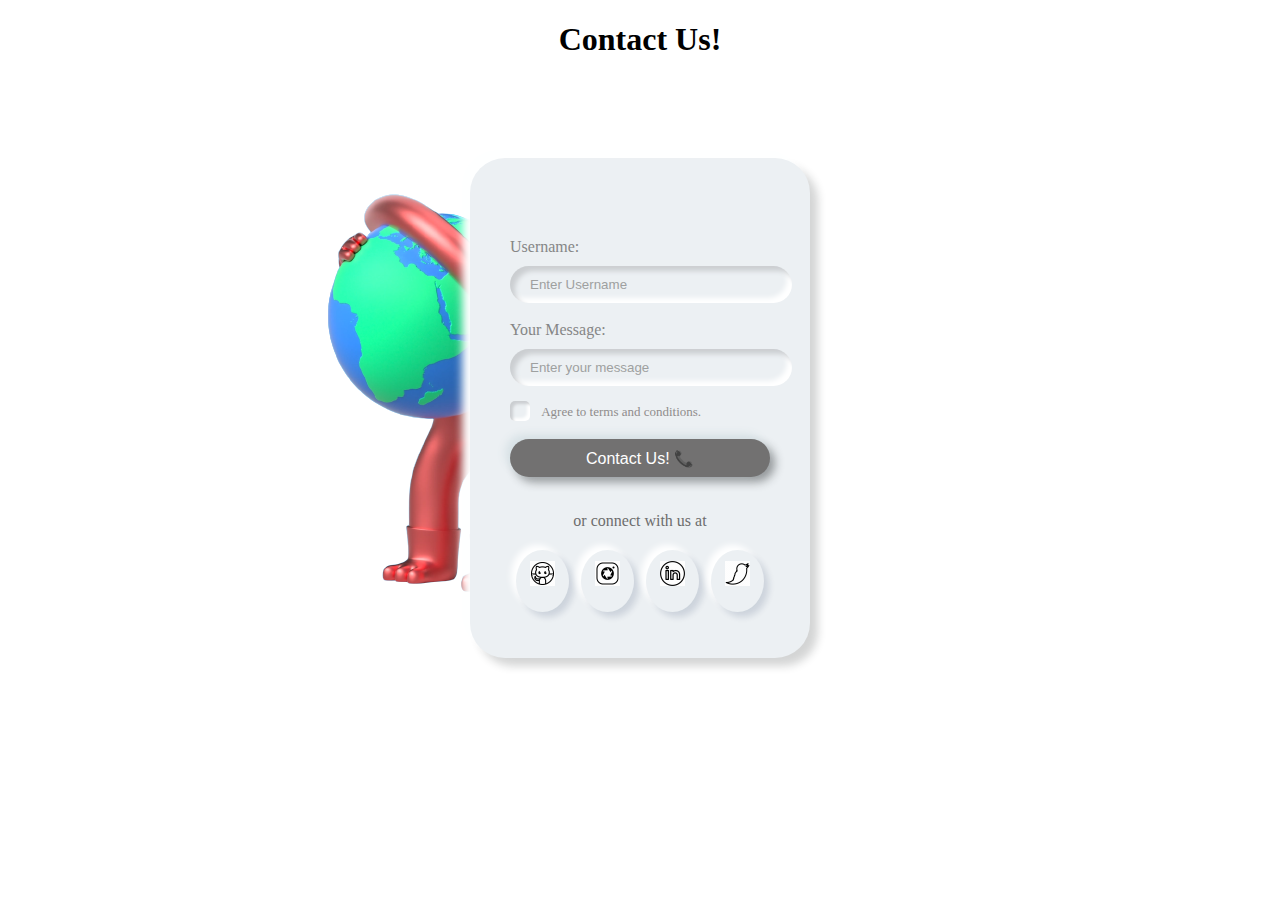
<file: contact.html>
<!DOCTYPE html>
<html lang="en">
<head>
    <meta charset="UTF-8">
    <meta http-equiv="X-UA-Compatible" content="IE=edge">
    <meta name="viewport" content="width=device-width, initial-scale=1.0">
    <title>Contact Us!</title>
    <link rel="stylesheet" href="contact.css">
</head>
<body>
    <h1>Contact Us!</h1>
    <div class="box">
        <form action="#" method="post">
          <label for="username">Username:</label></br>
          <input type="text" name="uname" id="uname" placeholder="Enter Username" class="input-box">
          </br></br>
          <label for="username">Your Message:</label></br>
          <input type="text" name="uname" id="uname" placeholder="Enter your message" class="input-box">
          </br>
          <div class="forget">
            <label class="checkbox-label">
            <input type="checkbox">
            <span class="checkbox-custom "></span>
            <span class="label-text">Agree to terms and conditions.</span>
            </label>
        </br>
            </label>
          </div>
          <button type="submit" class="btn">Contact Us! 📞</button>
        </form>
        <span class="option">or connect with us at</span>
        <div class="social">
          <div class="box-radius">
            <img src="contact_images/icons8-github.gif" alt="">
          </div>
          <div class="box-radius">
            <img src="contact_images/icons8-instagram.gif" alt="">
          </div>
          <div class="box-radius">
            <img src="contact_images/icons8-linkedin-circled.gif" alt="">
          </div>
          <div class="box-radius">
            <img src="contact_images/icons8-twitter.gif" alt="">
          </div>
        </div>
      </div>
</body>
</html>
</file>
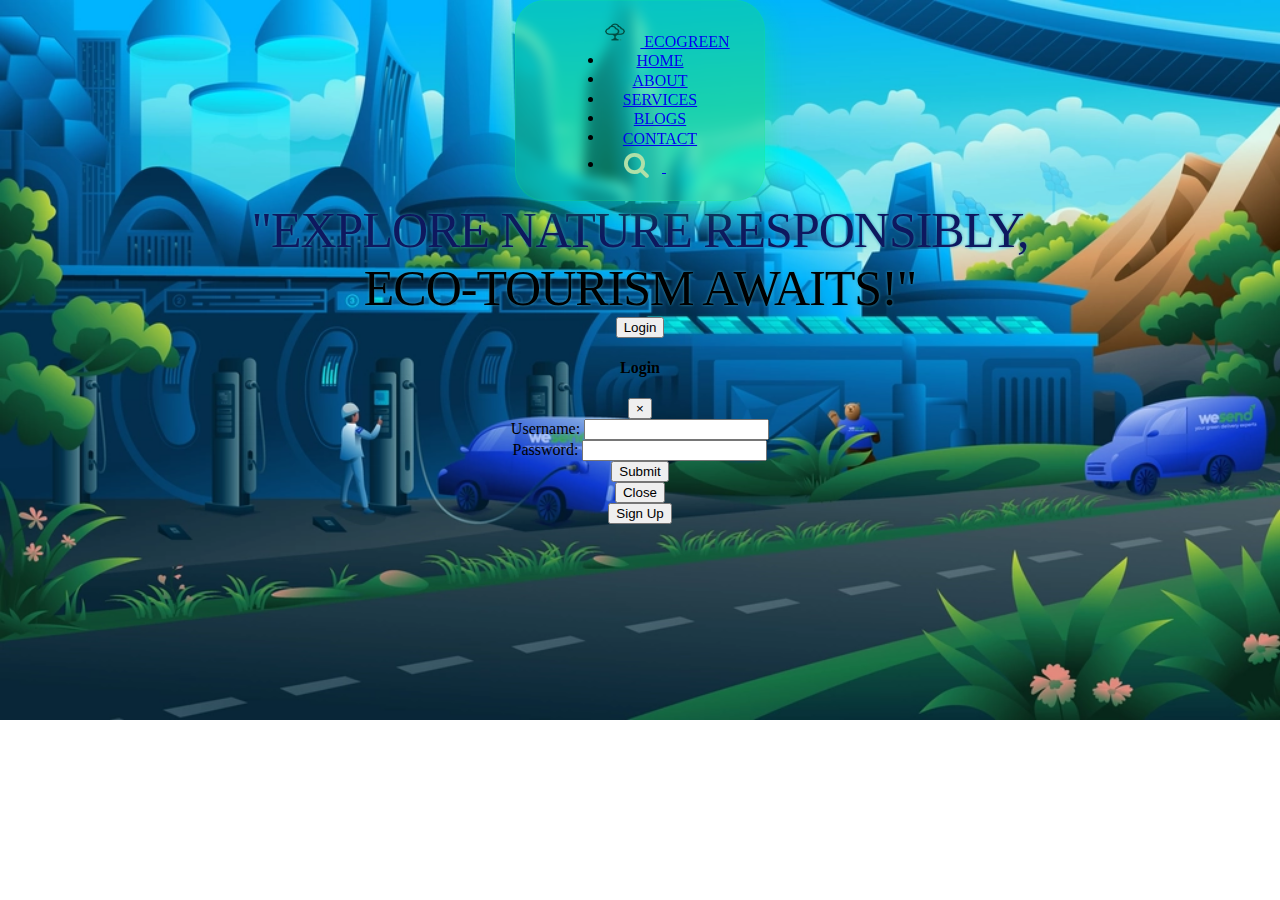
<file: home.html>
<!doctype html>
<html lang="en">
  <head>
    <meta charset="utf-8">
    <meta name="viewport" content="width=device-width, initial-scale=1">
    <title>EcoGreen</title>
    <link href="https://cdn.jsdelivr.net/npm/bootstrap@5.3.0-alpha3/dist/css/bootstrap.min.css" rel="stylesheet" integrity="sha384-KK94CHFLLe+nY2dmCWGMq91rCGa5gtU4mk92HdvYe+M/SXH301p5ILy+dN9+nJOZ" crossorigin="anonymous">
    <link href="./home.css" rel="stylesheet">
    <link rel="stylesheet" href="https://cdnjs.cloudflare.com/ajax/libs/font-awesome/4.7.0/css/font-awesome.min.css">
  </head>
  <body>
    <div class="container-fluid">
        <nav class="navbar navbar-inverse navbar-expand-lg">
          <div class="container-fluid">
            <ul class="nav navbar-nav mr-auto">
                <a class="navbar-brand" href="#">
                    <img src="images/logo1.png" width="50" height="30" class="d-inline-block align-top" alt="">
                    EcoGreen
                </a>
              <li class="nav-item"><a id="len1" class="nav-link hoverable" href="#">Home<span class="sr-only"></span></a></li>
              <li class="nav-item"><a id="len2" class="nav-link hoverable" href="#">About<span class="sr-only"></span></a></li>
              <li class="nav-item"><a id="len3" class="nav-link hoverable" href="#">Services<span class="sr-only"></span></a></li>
              <li class="nav-item"><a id="len3" class="nav-link hoverable" href="index.html">Blogs<span class="sr-only"></span></a></li>
              <li class="nav-item"><a id="len4" class="nav-link hoverable" href="contact.html">Contact<span class="sr-only"></span></a></li>  
              <li class="nav-item"><a id="len5" class="nav-link hoverable" href="#">
                <div id="custom-search">
                  <input type="text" name="search" class="search-query" placeholder="Search" />
                  <button type="button">
                    <i class="fa fa-search fa-2x" aria-hidden="true"></i>
                  </button>
                  <input type="submit" value="Submit" style="display: none;">
                </div><span class="sr-only"></span></a></li>
            </ul>
          </div>
        </nav>
      </div> 


      <header
  class="flex items-center justify-center h-screen mb-12 bg-fixed bg-center bg-cover custom-img"
>
  <div class="p-5 text-2xl text-white bg-purple-300 bg-opacity-50 rounded-xl">
    <h1 class="quote">"Explore nature responsibly,</h1>
    <h1 class="quote2" class="subpart">  eco-tourism awaits!"</h1>
  </div>
</header>
<div class="login">
   <button type="button" class="btn btn-primary" data-toggle="modal" data-target="#loginModal">Login</button>

		<!-- Login Popup Modal -->
		<div class="modal" id="loginModal">
			<div class="modal-dialog">
				<div class="modal-content">
					<!-- Modal Header -->
					<div class="modal-header">
						<h4 class="modal-title">Login</h4>
						<button type="button" class="close" data-dismiss="modal">&times;</button>
					</div>

					<!-- Modal body -->
					<div class="modal-body">
						<form>
							<div class="form-group">
								<label for="username">Username:</label>
								<input type="text" class="form-control" id="username">
							</div>
							<div class="form-group">
								<label for="password">Password:</label>
								<input type="password" class="form-control" id="password">
							</div>
							<button type="submit" class="btn btn-primary">Submit</button>
						</form>
					</div>

					<!-- Modal footer -->
					<div class="modal-footer">
						<button type="button" class="btn btn-secondary" data-dismiss="modal">Close</button>
					</div>
				</div>
			</div>
		</div>
	</div>

	<!-- Include jQuery and Bootstrap JS -->
	<script src="https://ajax.googleapis.com/ajax/libs/jquery/3.5.1/jquery.min.js"></script>
	<script src="https://cdnjs.cloudflare.com/ajax/libs/popper.js/1.16.0/umd/popper.min.js"></script>
	<script src="https://maxcdn.bootstrapcdn.com/bootstrap/4.5.2/js/bootstrap.min.js"></script>

	<script>
		$(document).ready(function(){
			// When the login form is submitted
			$("#loginModal form").submit(function(event){
				// Prevent the default form submission behavior
				event.preventDefault();
				
				// Get the username and password values
				var username = $("#username").val();
				var password = $("#password").val();
				
				// Perform some basic validation
				if(username === "" || password === ""){
					alert("Please enter both a username and password.");
				}
				else{
					// Log the user in (in this case, just show an alert)
					alert("Logged in as " + username + ".");
					
					// Close the modal
					$("#loginModal").modal("hide");
				}
			});
		});
	</script>
  <button type="submit" class="btn">Sign Up</button>
</div>
    <script src="./home.js"></script>
    <script src="https://cdn.jsdelivr.net/npm/bootstrap@5.3.0-alpha3/dist/js/bootstrap.bundle.min.js" integrity="sha384-ENjdO4Dr2bkBIFxQpeoTz1HIcje39Wm4jDKdf19U8gI4ddQ3GYNS7NTKfAdVQSZe" crossorigin="anonymous"></script>
  </body>
</html>
</file>
<file: contact.css>
body{
    background-image: url("contact_images/bg3.png");
    background-repeat: no-repeat;
    background-position: 180px 180px;
}

.box {
    margin: auto;
    box-sizing: border-box;
    margin-top: 100px;
    height: 500px;
    padding: 80px 40px;
    width: 340px;
    border-radius: 35px;
    background-color: #ecf0f3;
    box-shadow: -8px -8px 8px #feffff, 8px 8px 8px #161b1d2f;
  }
  .box label {
    font-size: 16px;
    font-weight: 500;
    color: #858686;
  }
  .box .input-box {
    width: 100%;
    height: 35px;
    padding-left: 20px;
    border: none;
    color: #858686;
    margin-top: 10px;
    background-color: #ecf0f3;
    outline: none;
    border-radius: 20px;
    box-shadow: inset 5px 5px 5px #cbced1, inset -5px -5px 5px #ffffff;
  }
  .box .input-box::placeholder {
    color: #9ea0a0;
  }
  .forget {
    margin-top: 15px;
  }
  .forget .fg a {
    text-decoration: none;
    font-size: 13px;
    color: #8f8c8c;
    line-height: 24px;
  }
  .forget .fg {
    display: inline-block;
    margin-left: 58%;
    font-size: 12px;
  }
  .forget .fg:hover {
    text-decoration: underline;
    text-decoration-color: #b4b8b8;
  }
  .forget .checkbox-label {
    display: block;
    position: relative;
    cursor: pointer;
    font-size: 22px;
    line-height: 22px;
  }
  .label-text {
    color: #8f8c8c;
    display: inline-block;
    position: absolute;
    font-weight: 500;
    left: 12%;
    font-size: 13px;
  }
  .forget .checkbox-label input {
    position: absolute;
    opacity: 0;
    cursor: pointer;
  }
  .checkbox-label .checkbox-custom {
    position: absolute;
    top: 0;
    left: 0px;
    height: 20px;
    width: 20px;
    background-color: #ecf0f3;
    border-radius: 5px;
    border: none;
    box-shadow: inset 3px 3px 3px #cbced1, inset -3px -3px 3px #ffff;
  }
  .checkbox-label input:checked~.checkbox-custom {
    background-color: #ecf0f3;
    border-radius: 5px;
    -webkit-transform: rotate(0deg) scale(1);
    -ms-transform: rotate(0deg) scale(1);
    transform: rotate(0deg) scale(1);
    opacity: 1;
    border: none;
    box-shadow: -4px -4px 4px #feffff, 4px 4px 4px #161b1d2f;
  }
  .checkbox-label .checkbox-custom::after {
    position: absolute;
    content: "";
    left: 10px;
    top: 10px;
    height: 0px;
    width: 0px;
    border-radius: 5px;
    border: solid #635f5f;
    border-width: 0 3px 3px 0;
    -webkit-transform: rotate(0deg) scale(0);
    -ms-transform: rotate(0deg) scale(0);
    transform: rotate(0deg) scale(0);
    opacity: 1;
    transition: all 0.3s ease-out;
  }
  .checkbox-label input:checked~.checkbox-custom::after {
    -webkit-transform: rotate(45deg) scale(1);
    -ms-transform: rotate(45deg) scale(1);
    transform: rotate(45deg) scale(1);
    opacity: 1;
    left: 7px;
    top: 3px;
    width: 4px;
    height: 8px;
    border: solid #635f5f;
    border-width: 0 2px 2px 0;
    background-color: transparent;
    border-radius: 0;
  }
  .btn {
    width: 100%;
    margin-top: 20px;
    height: 38px;
    border: none;
    outline: none;
    border-radius: 20px;
    background-color: #727171;
    font-size: 16px;
    font-weight: 500;
    color: #ffffff;
    cursor: pointer;
    box-shadow: -5px -5px 8px #d8e2e6, 5px 5px 10px #2c313378;
    transition: 0.8s;
  }
  .btn:hover {
    background-color: #535658;
    box-shadow: inset 5px 5px 10px #05050578, inset -5px -5px 10px #9e9c9c;
  }
  .social {
    display: flex;
    justify-content: center;
    margin-top: 14px;
  }
  .box-radius {
    border-radius: 50%;
    width: 40px;
    display: block;
    height: 40px;
    margin: 6px;
    background-color: #ecf0f3;
    box-shadow: 5px 5px 6px #0d275023, -5px -5px 6px #ffffff;
    padding: 11px;
    cursor: pointer;
  }
  .box-radius:hover {
    box-shadow: inset 5px 5px 5px #cbced1, inset -5px -5px 5px #ffffff;
  }
  .box-radius img {
    width: 25px;
    margin: auto;
    height: 25px;
    display: block;
    margin-left: auto;
    margin-right: auto;
    

  }
  .option {
    display: block;
    margin-top: 35px;
    color: #6c6d6d;
    text-align: center;
  }

  h1{
    font-family: "Times New Roman", Times, serif;
    display: flex;
    justify-content: center;
  }
</file>
<file: home.css>
.hoverable{
    display:inline-block;
    backface-visibility: hidden;
    vertical-align: middle;
    position:relative;
    box-shadow: 0 0 1px rgba(0,0,0,0);
    tranform: translateZ(0);
    transition-duration: .3s;
    transition-property:transform;
  }
  
  .hoverable:before{
    position:absolute;
    pointer-events: none;
    z-index:-1;
    content: '';
    top: 100%;
    left: 5%;
    height:10px;
    width:90%;
    opacity:0;
    background: -webkit-radial-gradient(center, ellipse, rgba(255, 255, 255, 0.35) 0%, #013220 80%);
    background: radial-gradient(ellipse at center, rgba(255, 255, 255, 0.35) 0%, rgba(255, 255, 255, 0) 80%);
    /* W3C */
    transition-duration: 0.3s;
    transition-property: transform, opacity;
  }
  
  .hoverable:hover, .hoverable:active, .hoverable:focus{
    transform: translateY(-5px);
  }
  .hoverable:hover:before, .hoverable:active:before, .hoverable:focus:before{
    opacity: 1;
    transform: translateY(-5px);
  }
  
  
  
  @keyframes bounce-animation {
    16.65% {
      -webkit-transform: translateY(8px);
      transform: translateY(8px);
    }
  
    33.3% {
      -webkit-transform: translateY(-6px);
      transform: translateY(-6px);
    }
  
    49.95% {
      -webkit-transform: translateY(4px);
      transform: translateY(4px);
    }
  
    66.6% {
      -webkit-transform: translateY(-2px);
      transform: translateY(-2px);
    }
  
    83.25% {
      -webkit-transform: translateY(1px);
      transform: translateY(1px);
    }
  
    100% {
      -webkit-transform: translateY(0);
      transform: translateY(0);
    }
  }
  
  .bounce {
    animation-name: bounce-animation;
    animation-duration: 2s;
  }
  @media (min-width: 768px) {
    .navbar{
        text-align: center !important;
        float: none;
        display: inline-block;
        background: rgba( 22, 236, 62, 0.3 );
        box-shadow: 0 8px 32px 0 rgba(8, 247, 76, 0.37);
        backdrop-filter: blur( 6px );
        -webkit-backdrop-filter: blur( 6px );
        border-radius: 30px;
        border: 1px solid rgba(10, 243, 138, 0.18);
    }
  }

  body {
        background-image: url("images/bg1.png");
        background-repeat: no-repeat;
        background-size:cover;
    margin:0;
    padding:0;
    height:100%;
    text-align:center !important;
  }
  
.quote{
    text-align:center; font-size:50px; text-transform:uppercase; color:#0E185F; letter-spacing:1px;
    font-family:"Playfair Display", serif; font-weight:400; text-shadow: 0 0 3px #3A98B9;
    margin: 0;
  letter-spacing: -1px;
  
}
.quote2{
    text-align:center; font-size:50px; text-transform:uppercase;  letter-spacing:1px;
    font-family:"Playfair Display", serif; font-weight:400; text-shadow: 0 0 3px #3A98B9;
    margin: 0;
  letter-spacing: -1px;
}
  nav {
    background: rgba( 22, 236, 62, 0.3 );
    box-shadow: 0 8px 32px 0 rgba( 31, 38, 135, 0.37 );
    backdrop-filter: blur( 6px );
    -webkit-backdrop-filter: blur( 6px );
    border-radius: 30px;
    border: 1px solid rgba( 255, 255, 255, 0.18 );
    text-transform:uppercase;
    li {
      margin-left: 3em;
      margin-right: 3em;
      a{
        transition: .5s color ease-in-out;
      }
    }
  }
  .page-title {
    opacity: .75 !important;
  }
  
  #custom-search .search-query {
    /* padding: 15px; */
    width: 50px;
    height: 30px;
    border: 2px solid transparent;
    background-color: transparent;
    color: transparent;
    font-size: 1.2em;
    -webkit-transition: all 0.8s;
    transition: all 0.8s;
    margin-bottom: 0;
  }
  
  /* Hide Text when unfocused plus fallbacks */
  #custom-search .search-query::placeholder {
    color: transparent;
    -webkit-transition: all 0.8s;
    transition: all 0.8s;
  }
  
  #custom-search .search-query::-webkit-input-placeholder {
    color: transparent;
    -webkit-transition: all 0.8s;
    transition: all 0.8s;
  }
  
  #custom-search .search-query::-moz-placeholder {
    color: transparent;
    -webkit-transition: all 0.8s;
    transition: all 0.8s;
  }
  
  #custom-search .search-query:-moz-placeholder {
    color: transparent;
    -webkit-transition: all 0.8s;
    transition: all 0.8s;
  }
  
  #custom-search .search-query:-ms-input-placeholder {
    color: transparent;
    -webkit-transition: all 0.8s;
    transition: all 0.8s;
  }
  
  /* Style when Search is selected */
  #custom-search .search-query:focus {
    border-radius: 50px;
    border: 2px solid #B0E0A8;
    background-color: rgba( 22, 236, 62, 0.3 );
    width: 350px;
    color: #B0E0A8;
  }
  
  /* Style for placeholder value plus fallbacks */
  #custom-search .search-query:focus::placeholder {
    color: #B0E0A8;
  }
  
  #custom-search .search-query:focus::-webkit-input-placeholder {
    color: #B0E0A8;
  }
  
  #custom-search .search-query:focus::-moz-placeholder {
    color: transparent;
    -webkit-transition: all 0.8s;
    transition: all 0.8s;
  }
  
  #custom-search .search-query:focus::-moz-placeholder {
    color: transparent;
    -webkit-transition: all 0.8s;
    transition: all 0.8s;
  }
  
  #custom-search .search-query:focus:-ms-input-placeholder {
    color: #B0E0A8;
  }
  
  /* Style for Button */
  #custom-search button {
    border: none;
    background: none;
    padding: 0;
    width: 50px;
    margin-top: -5px;
    position: relative;
    top: 2px;
    left: -48px;
    margin-bottom: 0;
    border-radius: 3px;
  }
  
  /* Font Awesome Icon Style */
  #custom-search button i {
    margin-left:-13px;
    color:#B0E0A8;
  }
  
  .login{
    
  }
</file>
